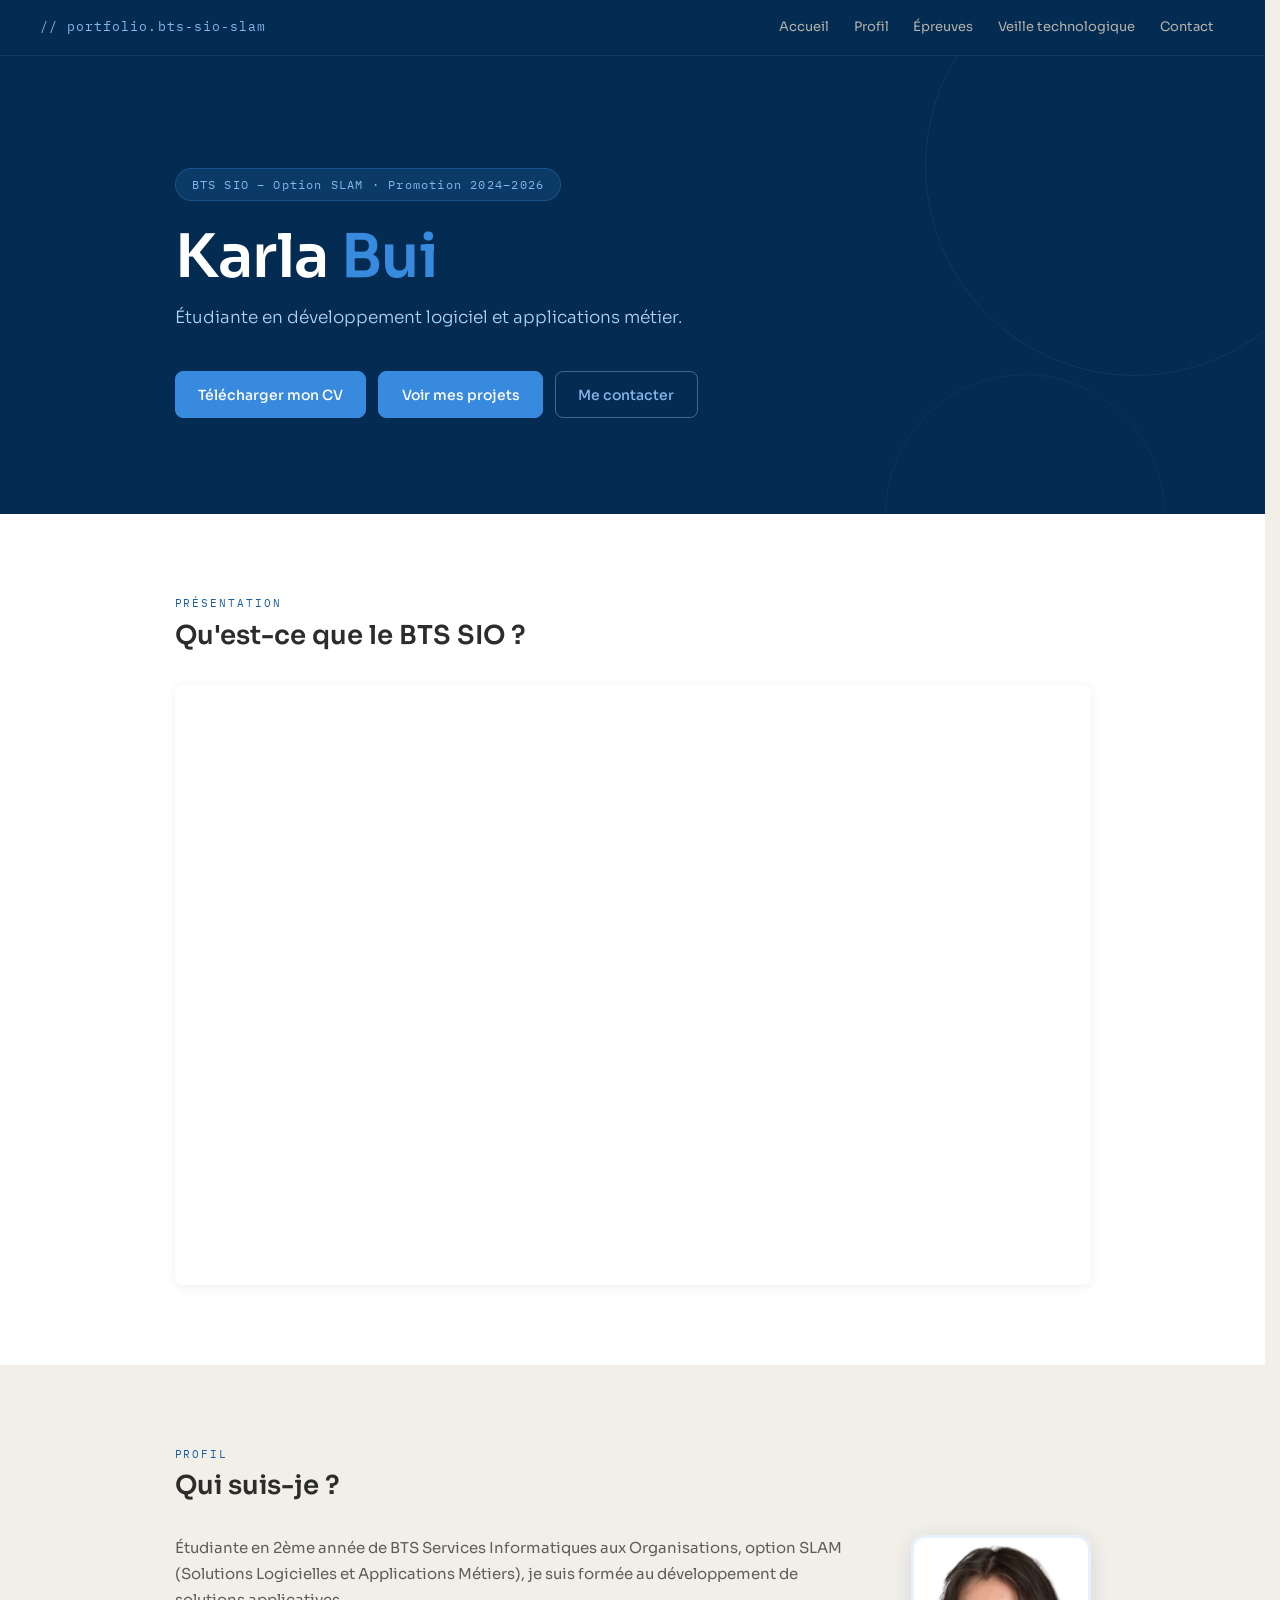
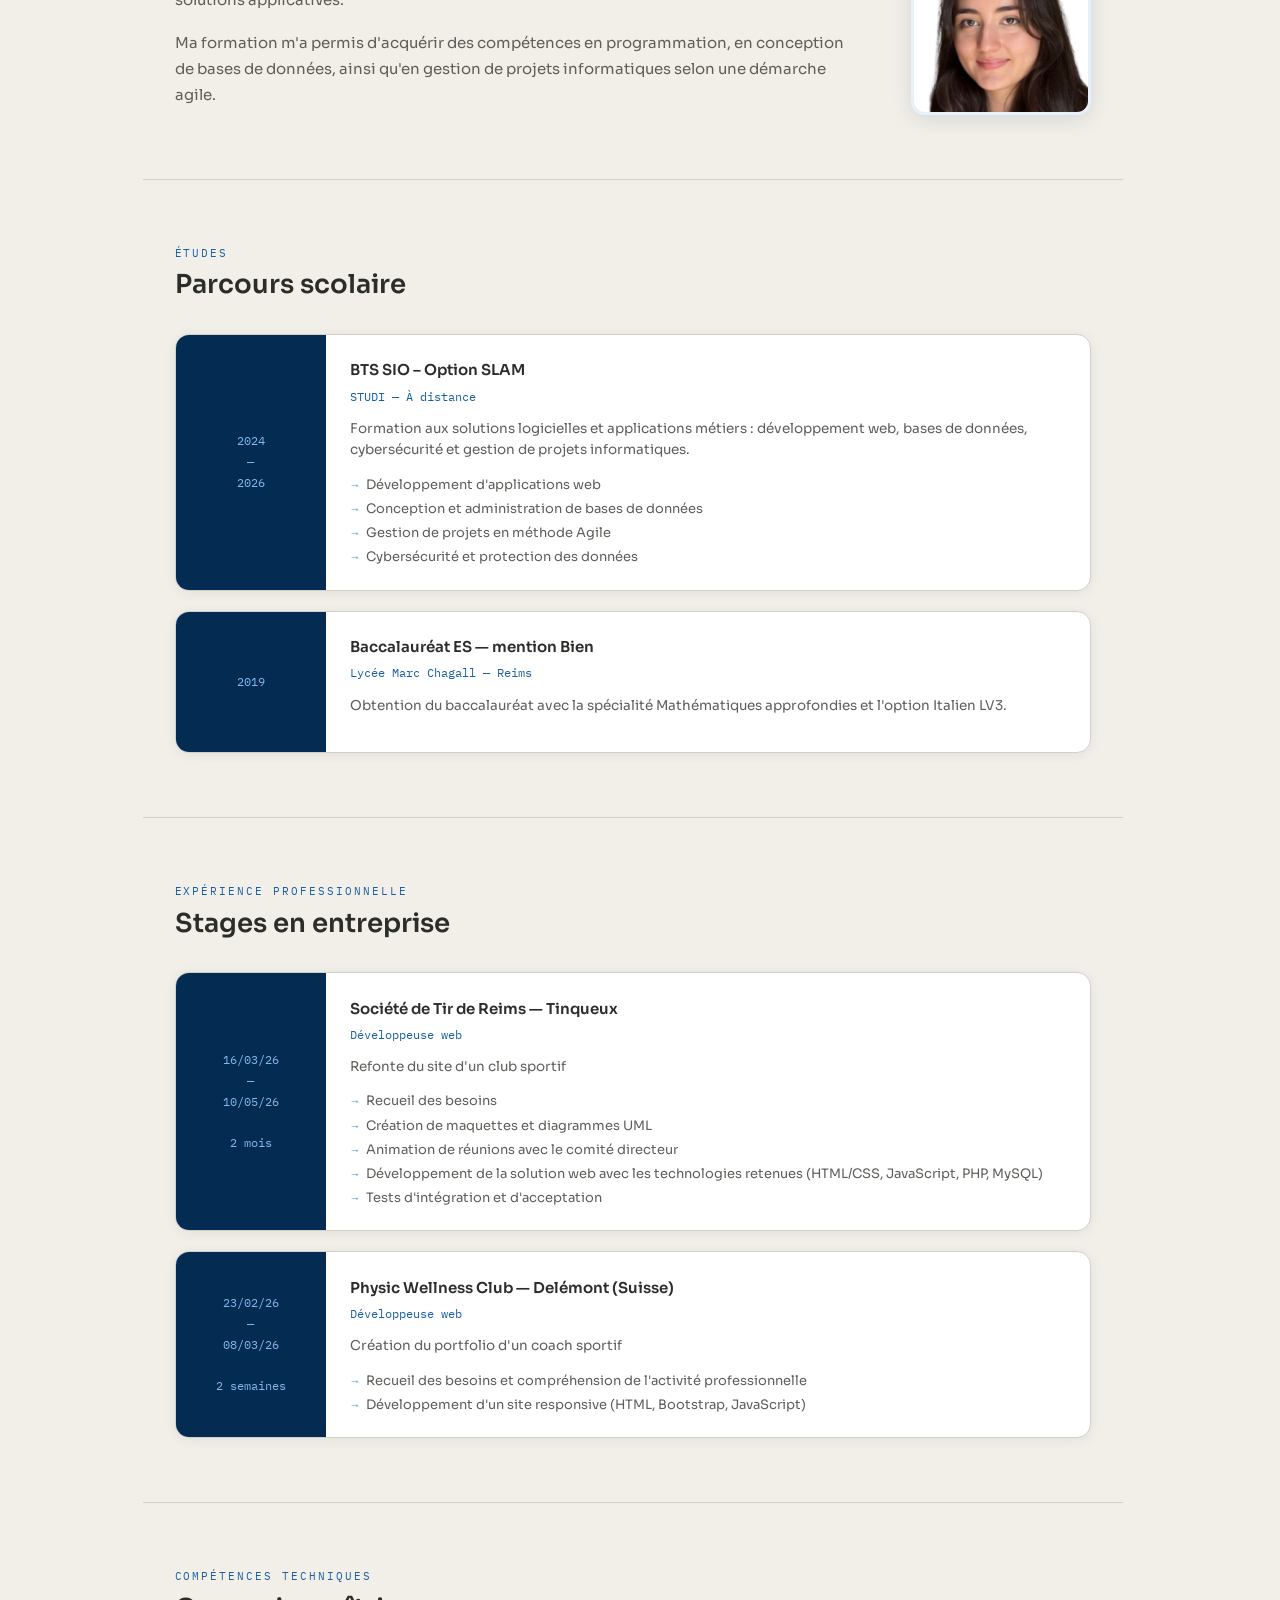
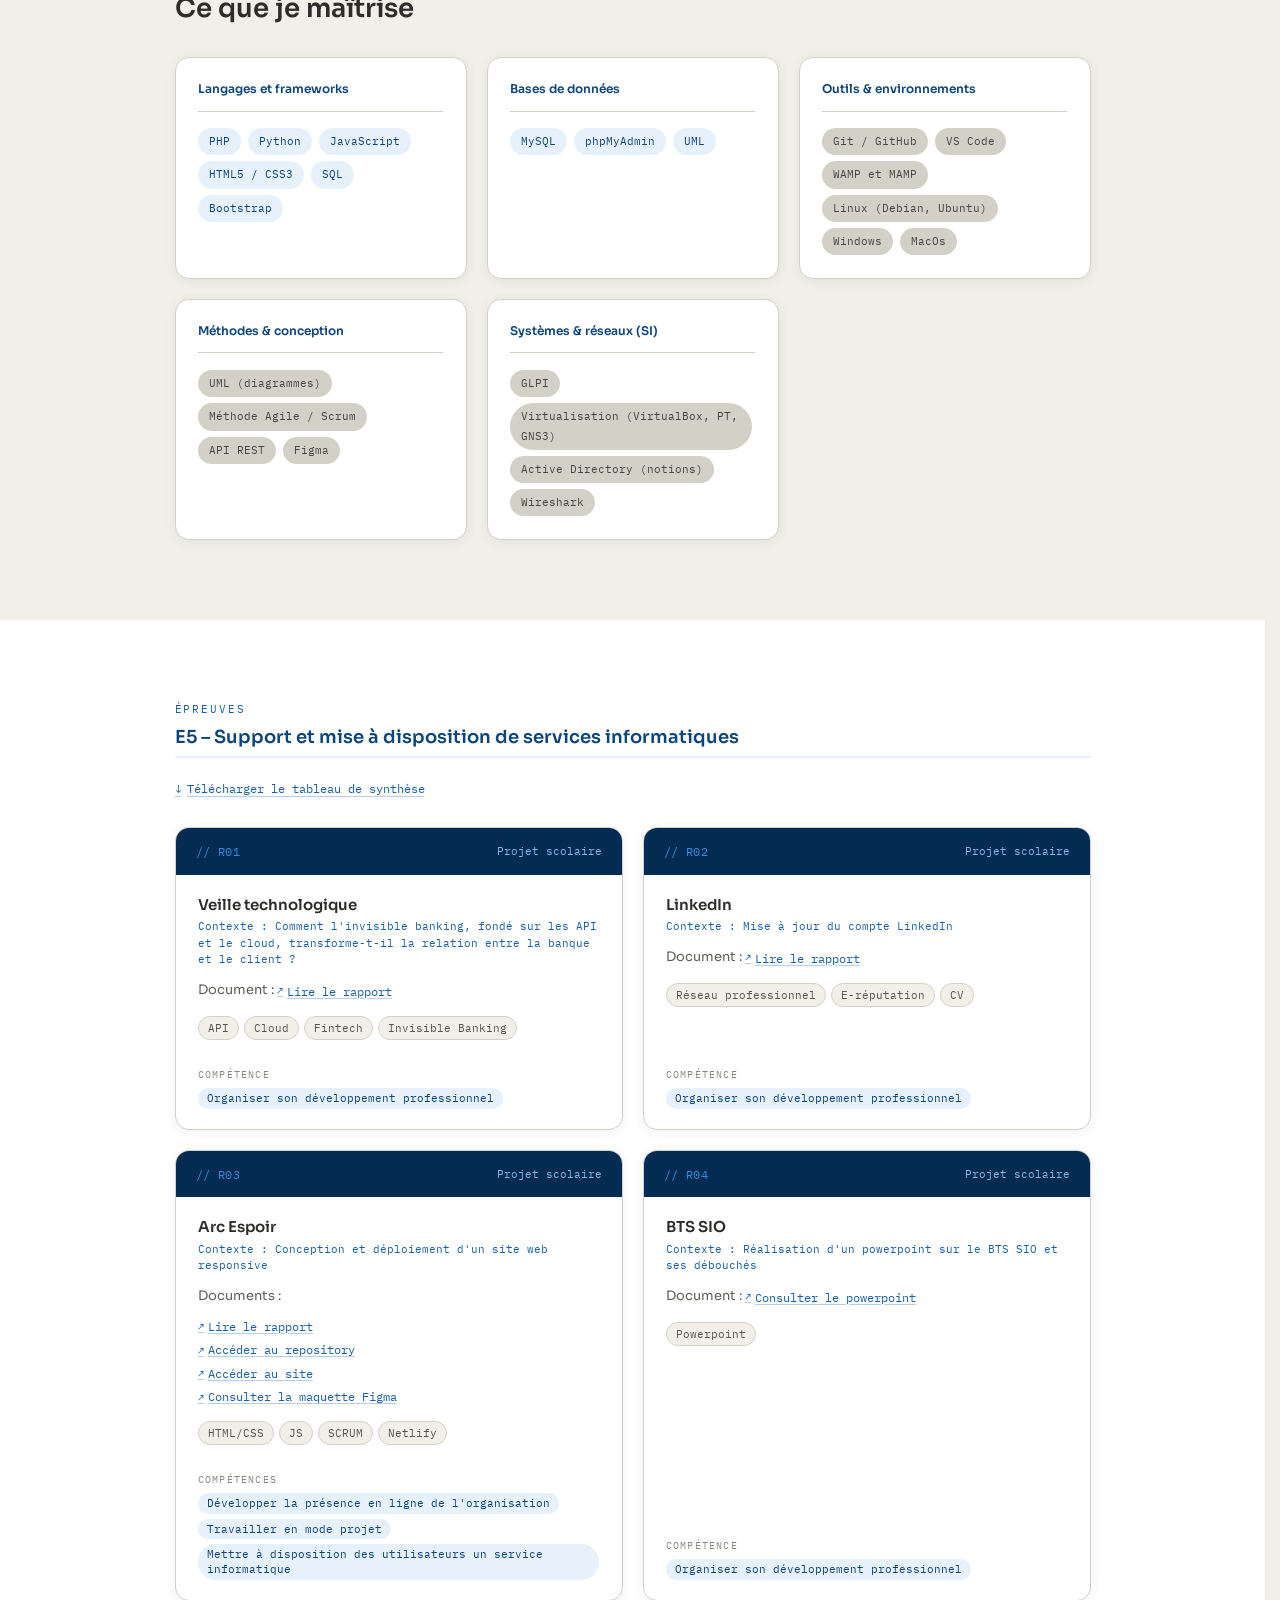
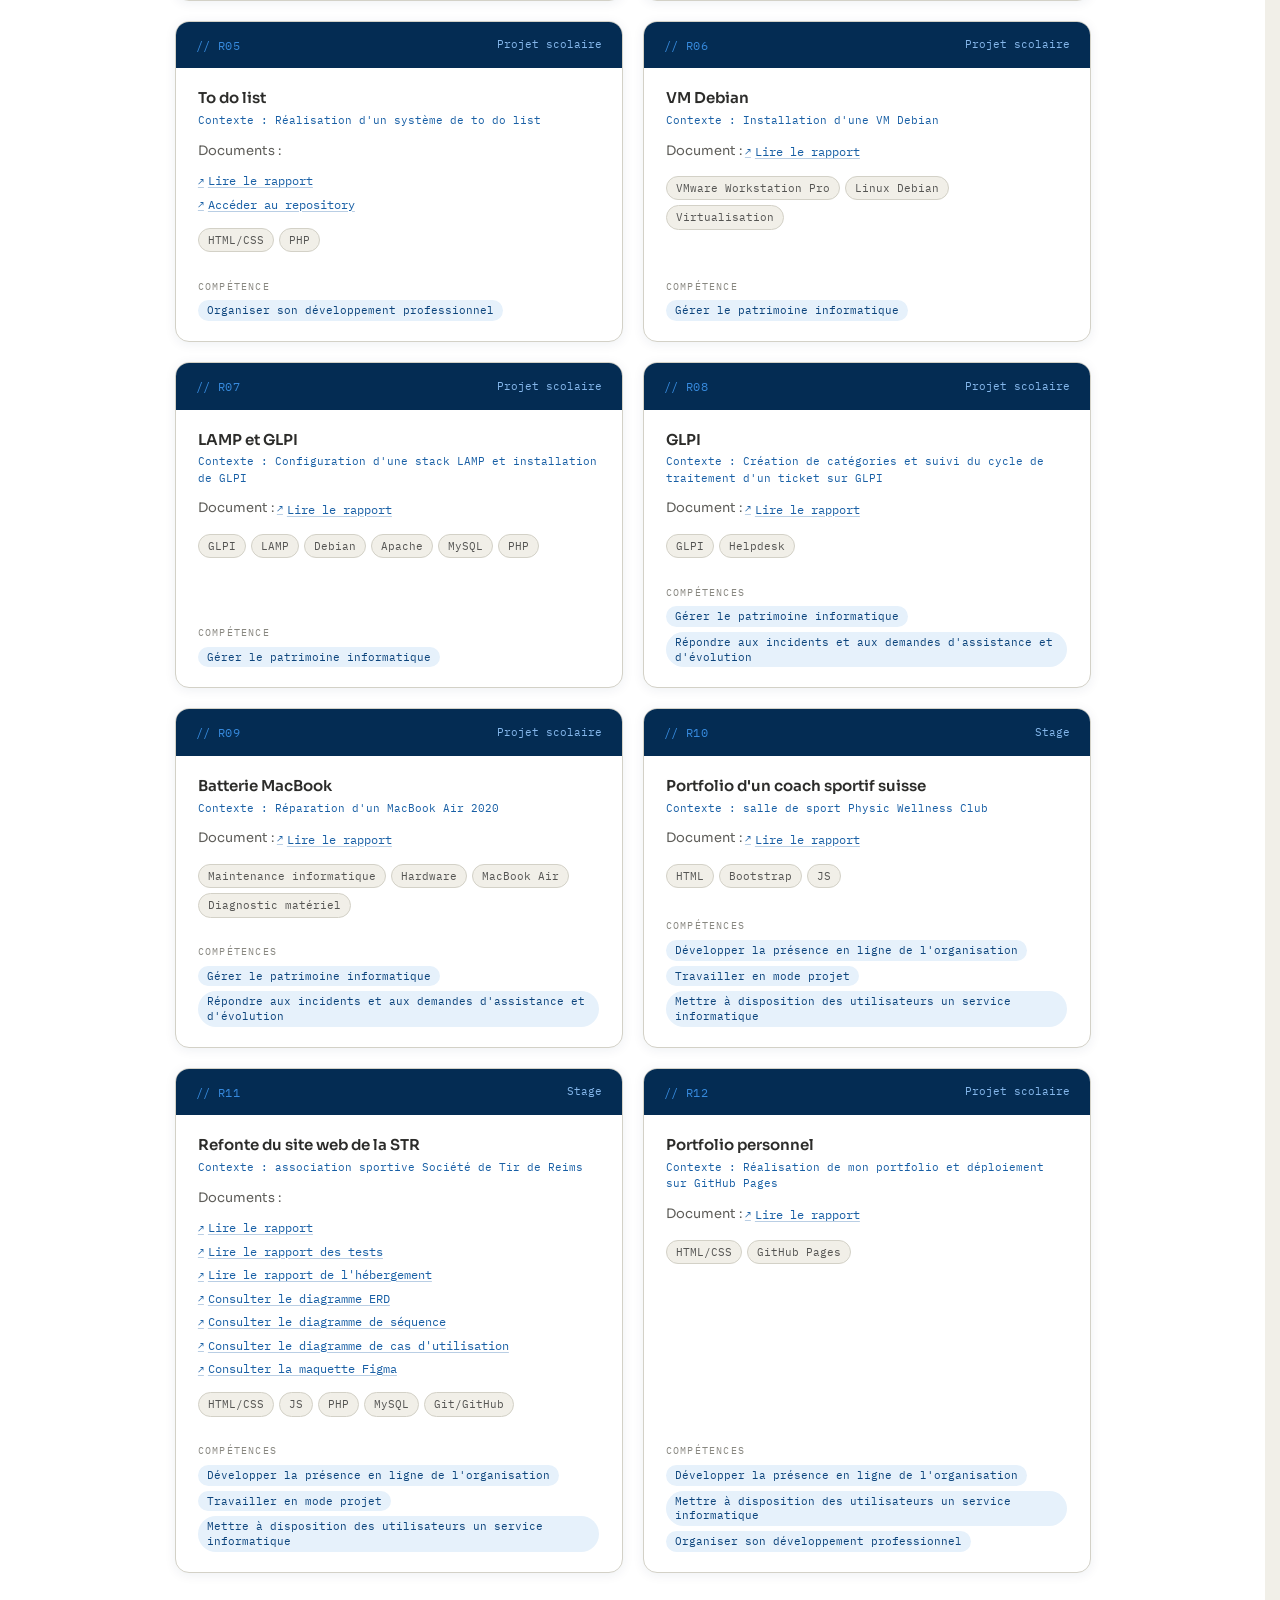
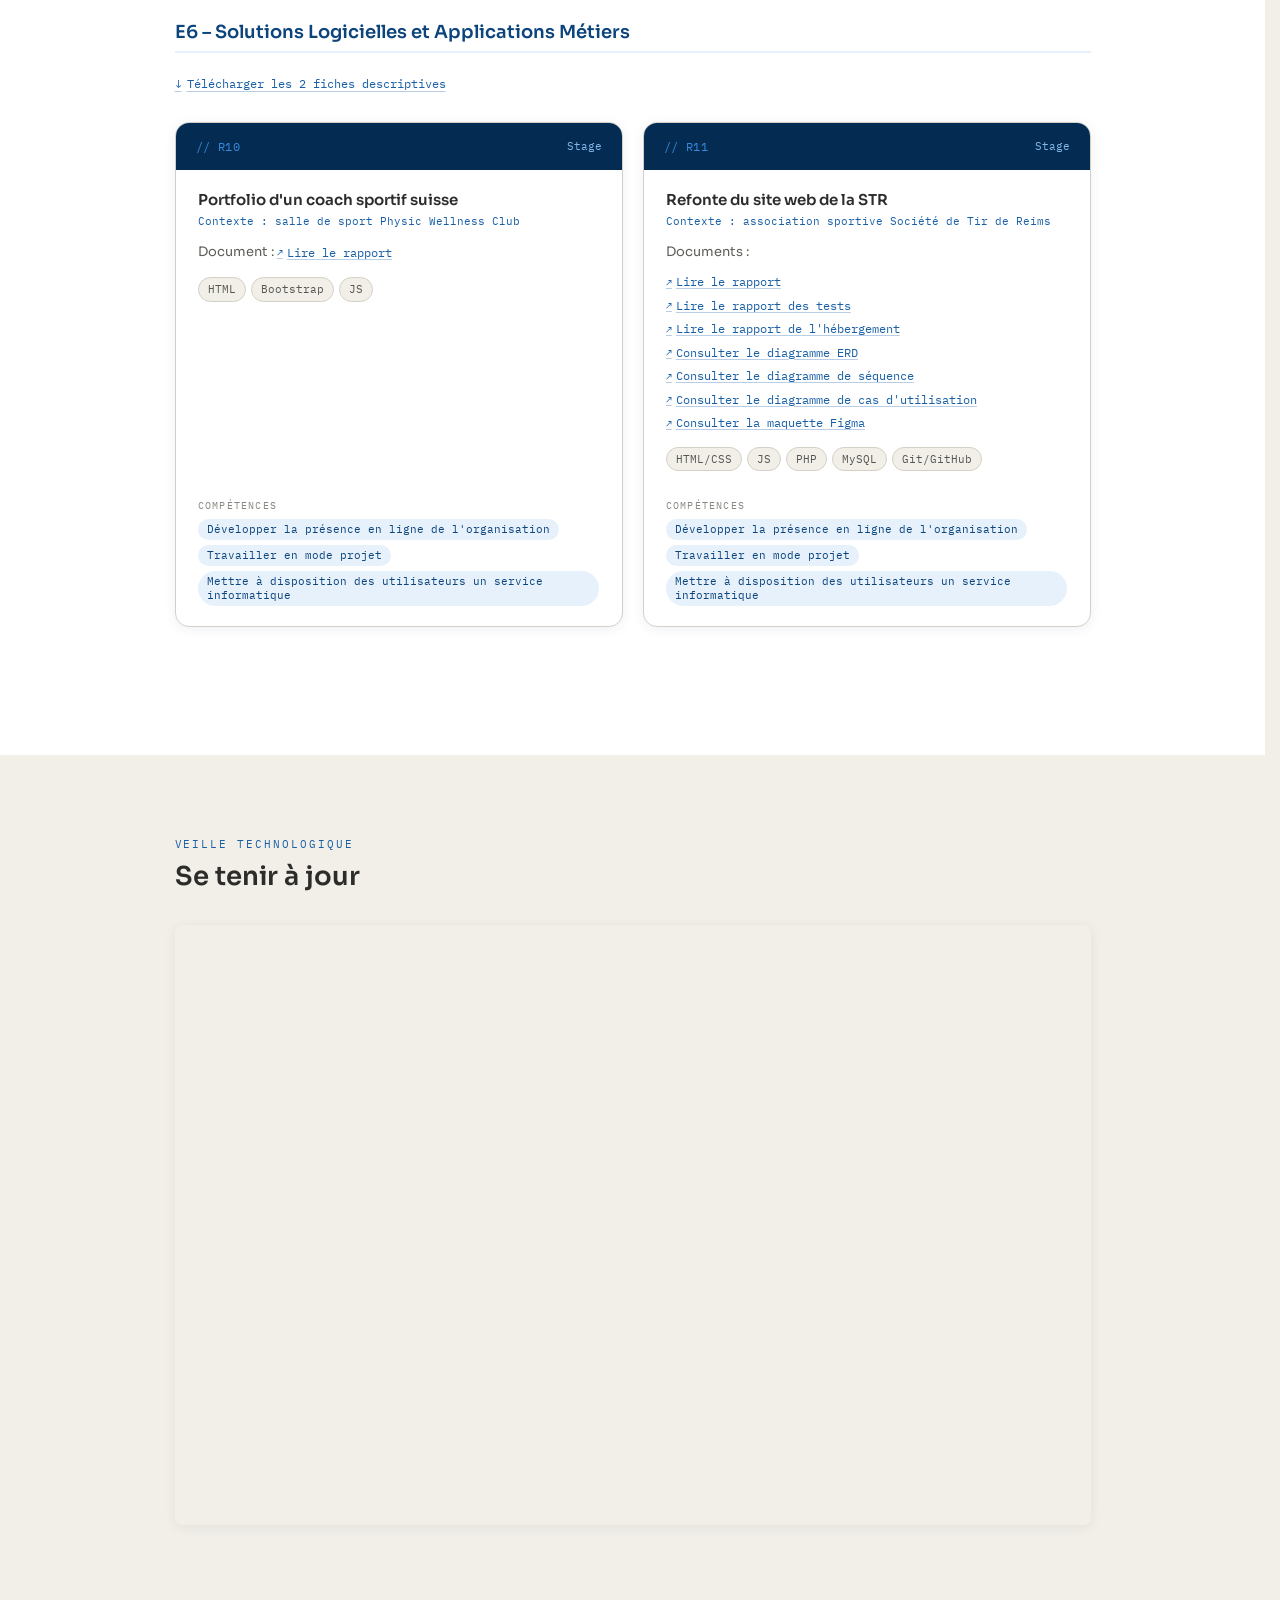
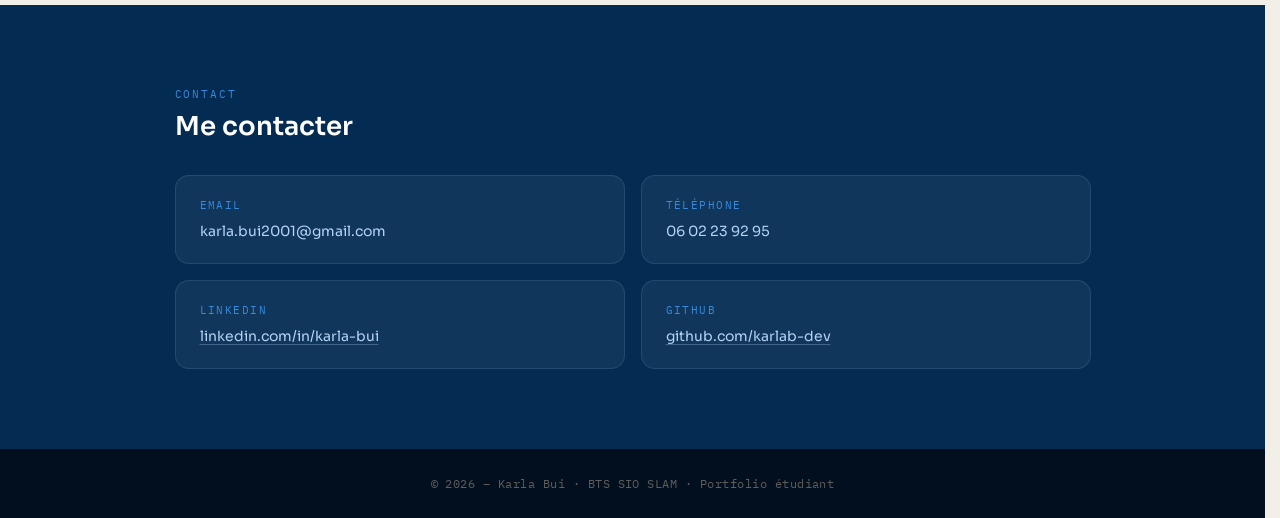
<file: index.html>
<!DOCTYPE html>
<html lang="fr">
    <head>
        <meta charset="UTF-8">
        <meta name="viewport" content="width=device-width, initial-scale=1.0">
        <title>Portfolio BTS SIO SLAM – Karla Bui</title>
        <link rel="stylesheet" href="style.css">
        <link rel="preconnect" href="https://fonts.googleapis.com">
        <link href="https://fonts.googleapis.com/css2?family=IBM+Plex+Mono:wght@400;500&family=Sora:wght@300;400;500;600&display=swap" rel="stylesheet">
    </head>
    <body>
        <!-- NAV -->
        <nav>
            <span class="nav-brand">// portfolio.bts-sio-slam</span>
            <ul class="nav-links">
                <li><a href="#accueil">Accueil</a></li>
                <li><a href="#profil">Profil</a></li>
                <li class="nav-dropdown">
                    <a href="#epreuves">Épreuves</a>
                    <ul class="nav-submenu">
                        <li><a href="#e5">E5</a></li>
                        <li><a href="#e6">E6</a></li>
                    </ul>
                </li>
                <li><a href="#veille">Veille technologique</a></li>
                <li><a href="#contact">Contact</a></li>
            </ul>
        </nav>

        <!-- HERO -->
        <section id="accueil">
            <div class="container">
                <div class="hero-tag">BTS SIO – Option SLAM · Promotion 2024–2026</div>
                <h1 class="hero-name">Karla <span>Bui</span></h1>
                <p class="hero-subtitle">Étudiante en développement logiciel et applications métier.</p>
                <div class="hero-cta">
                    <a href="cv-Bui.pdf" download class="btn-primary">Télécharger mon CV</a>
                    <a href="#epreuves" class="btn-primary">Voir mes projets</a>
                    <a href="#contact" class="btn-outline">Me contacter</a>
                </div>
            </div>
        </section>

        <!-- BTS SIO -->
        <section id="bts-sio">
            <div class="container">
                <p class="section-label">Présentation</p>
                <h2 class="section-title">Qu'est-ce que le BTS SIO ?</h2>
                <iframe src="ppt-bts.pdf" width="100%" height="600px" style="border: none; border-radius: 8px;"></iframe>
            </div>
        </section>

        <!-- PROFIL -->
        <section id="profil">
            <div class="container">
                <p class="section-label">Profil</p>
                <h2 class="section-title">Qui suis-je ?</h2>
                <div class="about-grid">
                    <div class="about-text">
                        <p>Étudiante en 2ème année de BTS Services Informatiques aux Organisations, option SLAM (Solutions Logicielles et Applications Métiers), je suis formée au développement de solutions applicatives.</p>
                        <p>Ma formation m'a permis d'acquérir des compétences en programmation, en conception de bases de données, ainsi qu'en gestion de projets informatiques selon une démarche agile.</p>
                    </div>
                    <div class="about-picture">
                        <img src="photo.jpg" alt="Photo de profil de Karla Bui" width="200" height="200">
                    </div>
                </div>
            </div>

            <div class="container">
                <p class="section-label">Études</p>
                <h2 class="section-title">Parcours scolaire</h2>
                <div class="stages-list">

                    <div class="stage-card">
                        <div class="stage-date">
                            <div class="stage-date-text">2024<br>—<br>2026</div>
                        </div>
                        <div class="stage-body">
                            <div class="stage-company">BTS SIO – Option SLAM</div>
                            <div class="stage-role">STUDI — À distance</div>
                            <p class="stage-desc">Formation aux solutions logicielles et applications métiers : développement web, bases de données, cybersécurité et gestion de projets informatiques.</p>
                            <ul class="stage-missions">
                                <li>Développement d'applications web</li>
                                <li>Conception et administration de bases de données</li>
                                <li>Gestion de projets en méthode Agile</li>
                                <li>Cybersécurité et protection des données</li>
                            </ul>
                        </div>
                    </div>

                    <div class="stage-card">
                        <div class="stage-date">
                            <div class="stage-date-text">2019</div>
                        </div>
                        <div class="stage-body">
                            <div class="stage-company">Baccalauréat ES — mention Bien</div>
                            <div class="stage-role">Lycée Marc Chagall — Reims</div>
                            <p class="stage-desc">Obtention du baccalauréat avec la spécialité Mathématiques approfondies et l'option Italien LV3.</p>
                        </div>
                    </div>

                </div>
            </div>

            <div class="container">
                <p class="section-label">Expérience professionnelle</p>
                <h2 class="section-title">Stages en entreprise</h2>
                <div class="stages-list">

                    <div class="stage-card">
                        <div class="stage-date">
                            <div class="stage-date-text">16/03/26<br>—<br>10/05/26<br><br>2 mois</div>
                        </div>
                        <div class="stage-body">
                            <div class="stage-company">Société de Tir de Reims — Tinqueux</div>
                            <div class="stage-role">Développeuse web</div>
                            <p class="stage-desc">Refonte du site d'un club sportif</p>
                            <ul class="stage-missions">
                                <li>Recueil des besoins</li>
                                <li>Création de maquettes et diagrammes UML</li>
                                <li>Animation de réunions avec le comité directeur</li>
                                <li>Développement de la solution web avec les technologies retenues (HTML/CSS, JavaScript, PHP, MySQL)</li>
                                <li>Tests d'intégration et d'acceptation</li>
                            </ul>
                        </div>
                    </div>

                    <div class="stage-card">
                        <div class="stage-date">
                            <div class="stage-date-text">23/02/26<br>—<br>08/03/26<br><br>2 semaines</div>
                        </div>
                        <div class="stage-body">
                            <div class="stage-company">Physic Wellness Club — Delémont (Suisse)</div>
                            <div class="stage-role">Développeuse web</div>
                            <p class="stage-desc">Création du portfolio d'un coach sportif</p>
                            <ul class="stage-missions">
                                <li>Recueil des besoins et compréhension de l'activité professionnelle</li>
                                <li>Développement d'un site responsive (HTML, Bootstrap, JavaScript)</li>
                            </ul>
                        </div>
                    </div>

                </div>
            </div>

            <div class="container">
                <p class="section-label">Compétences techniques</p>
                <h2 class="section-title">Ce que je maîtrise</h2>
                <div class="skills-grid">
                    <div class="skill-group">
                        <div class="skill-group-title">Langages et frameworks</div>
                        <span class="skill-tag">PHP</span>
                        <span class="skill-tag">Python</span>
                        <span class="skill-tag">JavaScript</span>
                        <span class="skill-tag">HTML5 / CSS3</span>
                        <span class="skill-tag">SQL</span>
                        <span class="skill-tag">Bootstrap</span>
                    </div>
                    <div class="skill-group">
                        <div class="skill-group-title">Bases de données</div>
                        <span class="skill-tag">MySQL</span>
                        <span class="skill-tag">phpMyAdmin</span>
                        <span class="skill-tag">UML</span>
                    </div>
                    <div class="skill-group">
                        <div class="skill-group-title">Outils & environnements</div>
                        <span class="skill-tag gray">Git / GitHub</span>
                        <span class="skill-tag gray">VS Code</span>
                        <span class="skill-tag gray">WAMP et MAMP</span>
                        <span class="skill-tag gray">Linux (Debian, Ubuntu)</span>
                        <span class="skill-tag gray">Windows</span>
                        <span class="skill-tag gray">MacOs</span>
                    </div>
                    <div class="skill-group">
                        <div class="skill-group-title">Méthodes & conception</div>
                        <span class="skill-tag gray">UML (diagrammes)</span>
                        <span class="skill-tag gray">Méthode Agile / Scrum</span>
                        <span class="skill-tag gray">API REST</span>
                        <span class="skill-tag gray">Figma</span>
                    </div>
                    <div class="skill-group">
                        <div class="skill-group-title">Systèmes & réseaux (SI)</div>
                        <span class="skill-tag gray">GLPI</span>
                        <span class="skill-tag gray">Virtualisation (VirtualBox, PT, GNS3)</span>
                        <span class="skill-tag gray">Active Directory (notions)</span>
                        <span class="skill-tag gray">Wireshark</span>
                    </div>
                </div>
            </div>
        </section>

        <!-- ÉPREUVES -->
        <section id="epreuves">
            <div class="container">
                <p class="section-label">Épreuves</p>

                <h3 class="section-title" id="e5">E5 – Support et mise à disposition de services informatiques</h3>
                <a href="annexe-E5.pdf">Télécharger le tableau de synthèse</a>
                <div class="projects-grid">

                    <div class="project-card">
                        <div class="project-card-header">
                            <span class="project-number">// R01</span>
                            <span class="project-type-label">Projet scolaire</span>
                        </div>
                        <div class="project-card-body">
                            <h4 class="project-title">Veille technologique</h4>
                            <p class="project-context">Contexte : Comment l'invisible banking, fondé sur les API et le cloud, transforme-t-il la relation entre la banque et le client ?</p>
                            <p class="project-desc">Document : <a href="veille-techno-BUI.pdf">Lire le rapport</a></p>
                            <div class="project-tags">
                                <span class="project-tag">API</span>
                                <span class="project-tag">Cloud</span>
                                <span class="project-tag">Fintech</span>
                                <span class="project-tag">Invisible Banking</span>
                            </div>
                            <p class="project-competences-title">Compétence</p>
                            <div class="project-comps">
                                <span class="project-comp">Organiser son développement professionnel</span>
                            </div>
                        </div>
                    </div>

                    <div class="project-card">
                        <div class="project-card-header">
                            <span class="project-number">// R02</span>
                            <span class="project-type-label">Projet scolaire</span>
                        </div>
                        <div class="project-card-body">
                            <h4 class="project-title">LinkedIn</h4>
                            <p class="project-context">Contexte : Mise à jour du compte LinkedIn</p>
                            <p class="project-desc">Document : <a href="LinkedIn.pdf">Lire le rapport</a></p>
                            <div class="project-tags">
                                <span class="project-tag">Réseau professionnel</span>
                                <span class="project-tag">E-réputation</span>
                                <span class="project-tag">CV</span>
                            </div>
                            <p class="project-competences-title">Compétence</p>
                            <div class="project-comps">
                                <span class="project-comp">Organiser son développement professionnel</span>
                            </div>
                        </div>
                    </div>

                    <div class="project-card">
                        <div class="project-card-header">
                            <span class="project-number">// R03</span>
                            <span class="project-type-label">Projet scolaire</span>
                        </div>
                        <div class="project-card-body">
                            <h4 class="project-title">Arc Espoir</h4>
                            <p class="project-context">Contexte : Conception et déploiement d'un site web responsive</p>
                            <div class="project-desc">Documents :</div>
                            <ul>
                                <li><a href="arc-espoir.pdf">Lire le rapport</a></li>
                                <li><a href="https://github.com/karlab-dev/arc-espoir">Accéder au repository</a></li>
                                <li><a href="https://arc-espoir.netlify.app/">Accéder au site</a></li>
                                <li><a href="https://www.figma.com/design/NXUGenoFlSUfImg4TnnBAE/Arc-Espoir?t=yLqxmmkLsaF4a96E-1">Consulter la maquette Figma</a></li>
                            </ul>
                            <div class="project-tags">
                                <span class="project-tag">HTML/CSS</span>
                                <span class="project-tag">JS</span>
                                <span class="project-tag">SCRUM</span>
                                <span class="project-tag">Netlify</span>
                            </div>
                            <p class="project-competences-title">Compétences</p>
                            <div class="project-comps">
                                <span class="project-comp">Développer la présence en ligne de l'organisation</span>
                                <span class="project-comp">Travailler en mode projet</span>
                                <span class="project-comp">Mettre à disposition des utilisateurs un service informatique</span>
                            </div>
                        </div>
                    </div>

                    <div class="project-card">
                        <div class="project-card-header">
                            <span class="project-number">// R04</span>
                            <span class="project-type-label">Projet scolaire</span>
                        </div>
                        <div class="project-card-body">
                            <h4 class="project-title">BTS SIO</h4>
                            <p class="project-context">Contexte : Réalisation d'un powerpoint sur le BTS SIO et ses débouchés</p>
                            <p class="project-desc">Document : <a href="ppt-bts.pdf">Consulter le powerpoint</a></p>
                            <div class="project-tags">
                                <span class="project-tag">Powerpoint</span>
                            </div>
                            <p class="project-competences-title">Compétence</p>
                            <div class="project-comps">
                                <span class="project-comp">Organiser son développement professionnel</span>
                            </div>
                        </div>
                    </div>

                    <div class="project-card">
                        <div class="project-card-header">
                            <span class="project-number">// R05</span>
                            <span class="project-type-label">Projet scolaire</span>
                        </div>
                        <div class="project-card-body">
                            <h4 class="project-title">To do list</h4>
                            <p class="project-context">Contexte : Réalisation d'un système de to do list</p>
                            <div class="project-desc">Documents :</div>
                            <ul>
                                <li><a href="todolist.pdf">Lire le rapport</a></li>
                                <li><a href="https://github.com/karlab-dev/todolist-php">Accéder au repository</a></li>
                            </ul>
                            <div class="project-tags">
                                <span class="project-tag">HTML/CSS</span>
                                <span class="project-tag">PHP</span>
                            </div>
                            <p class="project-competences-title">Compétence</p>
                            <div class="project-comps">
                                <span class="project-comp">Organiser son développement professionnel</span>
                            </div>
                        </div>
                    </div>

                    <div class="project-card">
                        <div class="project-card-header">
                            <span class="project-number">// R06</span>
                            <span class="project-type-label">Projet scolaire</span>
                        </div>
                        <div class="project-card-body">
                            <h4 class="project-title">VM Debian</h4>
                            <p class="project-context">Contexte : Installation d'une VM Debian</p>
                            <p class="project-desc">Document : <a href="VMDebian.pdf">Lire le rapport</a></p>
                            <div class="project-tags">
                                <span class="project-tag">VMware Workstation Pro</span>
                                <span class="project-tag">Linux Debian</span>
                                <span class="project-tag">Virtualisation</span>
                            </div>
                            <p class="project-competences-title">Compétence</p>
                            <div class="project-comps">
                                <span class="project-comp">Gérer le patrimoine informatique</span>
                            </div>
                        </div>
                    </div>

                    <div class="project-card">
                        <div class="project-card-header">
                            <span class="project-number">// R07</span>
                            <span class="project-type-label">Projet scolaire</span>
                        </div>
                        <div class="project-card-body">
                            <h4 class="project-title">LAMP et GLPI</h4>
                            <p class="project-context">Contexte : Configuration d'une stack LAMP et installation de GLPI</p>
                            <p class="project-desc">Document : <a href="lamp-glpi.pdf">Lire le rapport</a></p>
                            <div class="project-tags">
                                <span class="project-tag">GLPI</span>
                                <span class="project-tag">LAMP</span>
                                <span class="project-tag">Debian</span>
                                <span class="project-tag">Apache</span>
                                <span class="project-tag">MySQL</span>
                                <span class="project-tag">PHP</span>
                            </div>
                            <p class="project-competences-title">Compétence</p>
                            <div class="project-comps">
                                <span class="project-comp">Gérer le patrimoine informatique</span>
                            </div>
                        </div>
                    </div>

                    <div class="project-card">
                        <div class="project-card-header">
                            <span class="project-number">// R08</span>
                            <span class="project-type-label">Projet scolaire</span>
                        </div>
                        <div class="project-card-body">
                            <h4 class="project-title">GLPI</h4>
                            <p class="project-context">Contexte : Création de catégories et suivi du cycle de traitement d'un ticket sur GLPI</p>
                            <p class="project-desc">Document : <a href="ticketglpi.pdf">Lire le rapport</a></p>
                            <div class="project-tags">
                                <span class="project-tag">GLPI</span>
                                <span class="project-tag">Helpdesk</span>
                            </div>
                            <p class="project-competences-title">Compétences</p>
                            <div class="project-comps">
                                <span class="project-comp">Gérer le patrimoine informatique</span>
                                <span class="project-comp">Répondre aux incidents et aux demandes d'assistance et d'évolution</span>
                            </div>
                        </div>
                    </div>

                    <div class="project-card">
                        <div class="project-card-header">
                            <span class="project-number">// R09</span>
                            <span class="project-type-label">Projet scolaire</span>
                        </div>
                        <div class="project-card-body">
                            <h4 class="project-title">Batterie MacBook</h4>
                            <p class="project-context">Contexte : Réparation d'un MacBook Air 2020</p>
                            <p class="project-desc">Document : <a href="batterie.pdf">Lire le rapport</a></p>
                            <div class="project-tags">
                                <span class="project-tag">Maintenance informatique</span>
                                <span class="project-tag">Hardware</span>
                                <span class="project-tag">MacBook Air</span>
                                <span class="project-tag">Diagnostic matériel</span>
                            </div>
                            <p class="project-competences-title">Compétences</p>
                            <div class="project-comps">
                                <span class="project-comp">Gérer le patrimoine informatique</span>
                                <span class="project-comp">Répondre aux incidents et aux demandes d'assistance et d'évolution</span>
                            </div>
                        </div>
                    </div>

                    <div class="project-card">
                        <div class="project-card-header">
                            <span class="project-number">// R10</span>
                            <span class="project-type-label">Stage</span>
                        </div>
                        <div class="project-card-body">
                            <h4 class="project-title">Portfolio d'un coach sportif suisse</h4>
                            <p class="project-context">Contexte : salle de sport Physic Wellness Club</p>
                            <p class="project-desc">Document : <a href="portfolio-Julien.pdf">Lire le rapport</a></p>
                            <div class="project-tags">
                                <span class="project-tag">HTML</span>
                                <span class="project-tag">Bootstrap</span>
                                <span class="project-tag">JS</span>
                            </div>
                            <p class="project-competences-title">Compétences</p>
                            <div class="project-comps">
                                <span class="project-comp">Développer la présence en ligne de l'organisation</span>
                                <span class="project-comp">Travailler en mode projet</span>
                                <span class="project-comp">Mettre à disposition des utilisateurs un service informatique</span>
                            </div>
                        </div>
                    </div>

                    <div class="project-card">
                        <div class="project-card-header">
                            <span class="project-number">// R11</span>
                            <span class="project-type-label">Stage</span>
                        </div>
                        <div class="project-card-body">
                            <h4 class="project-title">Refonte du site web de la STR</h4>
                            <p class="project-context">Contexte : association sportive Société de Tir de Reims</p>
                            <div class="project-desc">Documents :</div>
                            <ul>
                                <li><a href="rapport-str.pdf">Lire le rapport</a></li>
                                <li><a href="tests-str.pdf">Lire le rapport des tests</a></li>
                                <li><a href="hébergement-str.pdf">Lire le rapport de l'hébergement</a></li>
                                <li><a href="bdd.png">Consulter le diagramme ERD</a></li>
                                <li><a href="séquence.png">Consulter le diagramme de séquence</a></li>
                                <li><a href="utilisation.png">Consulter le diagramme de cas d'utilisation</a></li>
                                <li><a href="https://www.figma.com/design/5O20fMTkY3FfOABl2DncFs/STR?node-id=35-1072&t=00a6FlFHLgsmfMSk-1">Consulter la maquette Figma</a></li>
                            </ul>
                            <div class="project-tags">
                                <span class="project-tag">HTML/CSS</span>
                                <span class="project-tag">JS</span>
                                <span class="project-tag">PHP</span>
                                <span class="project-tag">MySQL</span>
                                <span class="project-tag">Git/GitHub</span>
                            </div>
                            <p class="project-competences-title">Compétences</p>
                            <div class="project-comps">
                                <span class="project-comp">Développer la présence en ligne de l'organisation</span>
                                <span class="project-comp">Travailler en mode projet</span>
                                <span class="project-comp">Mettre à disposition des utilisateurs un service informatique</span>
                            </div>
                        </div>
                    </div>

                    <div class="project-card">
                        <div class="project-card-header">
                            <span class="project-number">// R12</span>
                            <span class="project-type-label">Projet scolaire</span>
                        </div>
                        <div class="project-card-body">
                            <h4 class="project-title">Portfolio personnel</h4>
                            <p class="project-context">Contexte : Réalisation de mon portfolio et déploiement sur GitHub Pages</p>
                            <p class="project-desc">Document : <a href="Portfolio-GitHubPage.pdf">Lire le rapport</a></p>
                            <div class="project-tags">
                                <span class="project-tag">HTML/CSS</span>
                                <span class="project-tag">GitHub Pages</span>
                            </div>
                            <p class="project-competences-title">Compétences</p>
                            <div class="project-comps">
                                <span class="project-comp">Développer la présence en ligne de l'organisation</span>
                                <span class="project-comp">Mettre à disposition des utilisateurs un service informatique</span>
                                <span class="project-comp">Organiser son développement professionnel</span>
                            </div>
                        </div>
                    </div>

                </div>

                <h3 class="section-title" id="e6" style="margin-top: 3rem;">E6 – Solutions Logicielles et Applications Métiers</h3>
                <a href="annexe-E6.pdf">Télécharger les 2 fiches descriptives</a>
                <div class="projects-grid">

                    <div class="project-card">
                        <div class="project-card-header">
                            <span class="project-number">// R10</span>
                            <span class="project-type-label">Stage</span>
                        </div>
                        <div class="project-card-body">
                            <h4 class="project-title">Portfolio d'un coach sportif suisse</h4>
                            <p class="project-context">Contexte : salle de sport Physic Wellness Club</p>
                            <p class="project-desc">Document : <a href="portfolio-Julien.pdf">Lire le rapport</a></p>
                            <div class="project-tags">
                                <span class="project-tag">HTML</span>
                                <span class="project-tag">Bootstrap</span>
                                <span class="project-tag">JS</span>
                            </div>
                            <p class="project-competences-title">Compétences</p>
                            <div class="project-comps">
                                <span class="project-comp">Développer la présence en ligne de l'organisation</span>
                                <span class="project-comp">Travailler en mode projet</span>
                                <span class="project-comp">Mettre à disposition des utilisateurs un service informatique</span>
                            </div>
                        </div>
                    </div>

                    <div class="project-card">
                        <div class="project-card-header">
                            <span class="project-number">// R11</span>
                            <span class="project-type-label">Stage</span>
                        </div>
                        <div class="project-card-body">
                            <h4 class="project-title">Refonte du site web de la STR</h4>
                            <p class="project-context">Contexte : association sportive Société de Tir de Reims</p>
                            <div class="project-desc">Documents :</div>
                            <ul>
                                <li><a href="rapport-str.pdf">Lire le rapport</a></li>
                                <li><a href="tests-str.pdf">Lire le rapport des tests</a></li>
                                <li><a href="hébergement-str.pdf">Lire le rapport de l'hébergement</a></li>
                                <li><a href="bdd.png">Consulter le diagramme ERD</a></li>
                                <li><a href="séquence.png">Consulter le diagramme de séquence</a></li>
                                <li><a href="utilisation.png">Consulter le diagramme de cas d'utilisation</a></li>
                                <li><a href="https://www.figma.com/design/5O20fMTkY3FfOABl2DncFs/STR?node-id=35-1072&t=00a6FlFHLgsmfMSk-1">Consulter la maquette Figma</a></li>
                            </ul>
                            <div class="project-tags">
                                <span class="project-tag">HTML/CSS</span>
                                <span class="project-tag">JS</span>
                                <span class="project-tag">PHP</span>
                                <span class="project-tag">MySQL</span>
                                <span class="project-tag">Git/GitHub</span>
                            </div>
                            <p class="project-competences-title">Compétences</p>
                            <div class="project-comps">
                                <span class="project-comp">Développer la présence en ligne de l'organisation</span>
                                <span class="project-comp">Travailler en mode projet</span>
                                <span class="project-comp">Mettre à disposition des utilisateurs un service informatique</span>
                            </div>
                        </div>
                    </div>

                </div>
            </div>
        </section>

        <!-- VEILLE -->
        <section id="veille">
            <div class="container">
                <p class="section-label">Veille technologique</p>
                <h2 class="section-title">Se tenir à jour</h2>
                <div class="veille-grid">
                    <iframe src="veille-techno-BUI.pdf" width="100%" height="600px" style="border: none; border-radius: 8px;"></iframe>
                </div>
            </div>
        </section>

        <!-- CONTACT -->
        <section id="contact">
            <div class="container">
                <p class="section-label">Contact</p>
                <h2 class="section-title">Me contacter</h2>
                <div class="contact-grid">
                    <div class="contact-card">
                        <div>
                            <div class="contact-card-label">Email</div>
                            <div class="contact-card-value" id="contact-email"></div>
                        </div>
                    </div>
                    <div class="contact-card">
                        <div>
                            <div class="contact-card-label">Téléphone</div>
                            <div class="contact-card-value" id="contact-tel"></div>
                        </div>
                    </div>
                    <div class="contact-card">
                        <div>
                            <div class="contact-card-label">LinkedIn</div>
                            <div class="contact-card-value">
                                <a href="https://www.linkedin.com/in/karla-bui" target="_blank" rel="noopener noreferrer">linkedin.com/in/karla-bui</a>
                            </div>
                        </div>
                    </div>
                    <div class="contact-card">
                        <div>
                            <div class="contact-card-label">GitHub</div>
                            <div class="contact-card-value">
                                <a href="https://github.com/karlab-dev" target="_blank" rel="noopener noreferrer">github.com/karlab-dev</a>
                            </div>
                        </div>
                    </div>
                </div>
            </div>
        </section>

        <footer>
            © 2026 – Karla Bui · BTS SIO SLAM · Portfolio étudiant
        </footer>

        <script>
            document.getElementById('contact-email').textContent = 'karla.bui2001' + '@' + 'gmail.com';
            document.getElementById('contact-tel').textContent   = '06 02 23' + ' 92 95';
        </script>
    </body>
</html>
</file>
<file: style.css>
/* ============================================================
   PORTFOLIO – KARLA BUI · BTS SIO SLAM
   style.css — version production v5
   Polices : IBM Plex Mono (monospace) + Sora (sans-serif)
   ============================================================ */


/* ============================================================
   1. RESET & BASE
   ============================================================ */

*, *::before, *::after {
  margin: 0;
  padding: 0;
  box-sizing: border-box;
}

html {
  scroll-behavior: smooth;
  font-size: 16px;
  scrollbar-gutter: stable;
}

body {
  font-family: 'Sora', sans-serif;
  font-weight: 400;
  line-height: 1.75;
  color: #2C2C2A;
  background-color: #F1EFE8;
  -webkit-font-smoothing: antialiased;
  -moz-osx-font-smoothing: grayscale;
}

img { display: block; max-width: 100%; height: auto; }
ul  { list-style: none; }
a   { color: inherit; text-decoration: none; }


/* ============================================================
   2. DESIGN TOKENS
   ============================================================ */

:root {
  --blue-900: #042C53;
  --blue-800: #0C447C;
  --blue-600: #185FA5;
  --blue-400: #378ADD;
  --blue-200: #85B7EB;
  --blue-100: #B5D4F4;
  --blue-50:  #E6F1FB;

  --gray-900: #2C2C2A;
  --gray-800: #444441;
  --gray-700: #555553;
  --gray-600: #5F5E5A;
  --gray-400: #888780;
  --gray-200: #B4B2A9;
  --gray-100: #D3D1C7;
  --gray-50:  #F1EFE8;

  --white: #ffffff;

  --font-sans: 'Sora', sans-serif;
  --font-mono: 'IBM Plex Mono', monospace;

  --section-padding: 5rem 0;
  --container-width: 980px;
  --container-px: 2rem;

  --radius-sm:   6px;
  --radius-md:   8px;
  --radius-lg:  14px;
  --radius-pill: 100px;

  --transition-fast: 150ms ease;
  --transition-base: 220ms ease;

  --shadow-card:  0 2px 12px rgba(4, 44, 83, 0.07);
  --shadow-hover: 0 6px 24px rgba(24, 95, 165, 0.12);
}


/* ============================================================
   3. UTILITAIRES
   ============================================================ */

.container {
  max-width: var(--container-width);
  margin-inline: auto;
  padding-inline: var(--container-px);
}

.container + .container {
  margin-top: 4rem;
  padding-top: 4rem;
  border-top: 1px solid var(--gray-100);
}

.section-label {
  font-family: var(--font-mono);
  font-size: 11px;
  letter-spacing: 0.18em;
  text-transform: uppercase;
  color: var(--blue-600);
  margin-bottom: 0.4rem;
}

.section-title {
  font-size: clamp(20px, 3vw, 26px);
  font-weight: 600;
  color: var(--gray-900);
  line-height: 1.25;
  margin-bottom: 2rem;
}


/* ============================================================
   4. NAVIGATION
   ============================================================ */

nav {
  position: sticky;
  top: 0;
  z-index: 200;
  background-color: var(--blue-900);
  display: flex;
  align-items: center;
  justify-content: space-between;
  padding-inline: 2.5rem;
  height: 56px;
  border-bottom: 1px solid rgba(180, 210, 244, 0.08);
  gap: 1rem;
}

.nav-brand {
  font-family: var(--font-mono);
  font-size: 13px;
  color: var(--blue-200);
  letter-spacing: 0.08em;
  white-space: nowrap;
  flex-shrink: 0;
}

.nav-links {
  display: flex;
  align-items: center;
  gap: 0.15rem;
}

.nav-links > li { position: relative; }

.nav-links > li > a {
  display: block;
  padding: 0.4rem 0.7rem;
  font-size: 13px;
  color: var(--gray-200);
  border-radius: var(--radius-md);
  white-space: nowrap;
  transition: color var(--transition-fast), background-color var(--transition-fast);
}
.nav-links > li > a:hover,
.nav-links > li > a:focus-visible {
  color: var(--white);
  background-color: rgba(255, 255, 255, 0.08);
  outline: none;
}

/* Dropdown */
.nav-dropdown .nav-submenu {
  display: none;
  position: absolute;
  top: 100%;
  left: 0;
  min-width: 160px;
  background-color: var(--blue-800);
  border: 1px solid rgba(180, 210, 244, 0.15);
  border-radius: var(--radius-md);
  padding: 0.4rem;
  padding-top: 0.6rem;
  box-shadow: 0 8px 24px rgba(4, 44, 83, 0.4);
}

.nav-dropdown:hover .nav-submenu,
.nav-dropdown:focus-within .nav-submenu { display: block; }

.nav-submenu li a {
  display: block;
  padding: 0.45rem 0.75rem;
  font-size: 13px;
  color: var(--blue-100);
  border-radius: var(--radius-sm);
  transition: background-color var(--transition-fast), color var(--transition-fast);
}
.nav-submenu li a:hover {
  background-color: rgba(255, 255, 255, 0.1);
  color: var(--white);
}


/* ============================================================
   5. BOUTONS
   ============================================================ */

.btn-primary,
.btn-outline {
  display: inline-flex;
  align-items: center;
  gap: 0.5rem;
  padding: 0.65rem 1.4rem;
  font-family: var(--font-sans);
  font-size: 14px;
  font-weight: 500;
  border-radius: var(--radius-md);
  cursor: pointer;
  border: 1px solid transparent;
  transition:
    background-color var(--transition-base),
    border-color     var(--transition-base),
    color            var(--transition-base),
    transform        var(--transition-fast);
  white-space: nowrap;
}
.btn-primary:active,
.btn-outline:active { transform: scale(0.97); }

.btn-primary {
  background-color: var(--blue-400);
  color: var(--white);
  border-color: var(--blue-400);
}
.btn-primary:hover,
.btn-primary:focus-visible {
  background-color: var(--blue-600);
  border-color: var(--blue-600);
  outline: none;
}

.btn-outline {
  background-color: transparent;
  color: var(--blue-200);
  border-color: rgba(180, 210, 244, 0.35);
}
.btn-outline:hover,
.btn-outline:focus-visible {
  border-color: var(--blue-200);
  color: var(--white);
  background-color: rgba(180, 210, 244, 0.07);
  outline: none;
}


/* ============================================================
   6. HERO
   ============================================================ */

#accueil {
  background-color: var(--blue-900);
  padding: 7rem 0 6rem;
  position: relative;
  overflow: hidden;
}
#accueil::before,
#accueil::after {
  content: '';
  position: absolute;
  border-radius: 50%;
  pointer-events: none;
}
#accueil::before {
  top: -100px; right: -80px;
  width: 420px; height: 420px;
  border: 1px solid rgba(180, 210, 244, 0.07);
}
#accueil::after {
  bottom: -140px; right: 100px;
  width: 280px; height: 280px;
  border: 1px solid rgba(180, 210, 244, 0.05);
}

.hero-tag {
  display: inline-block;
  background-color: rgba(55, 138, 221, 0.15);
  border: 1px solid rgba(55, 138, 221, 0.3);
  color: var(--blue-200);
  font-family: var(--font-mono);
  font-size: 12px;
  letter-spacing: 0.1em;
  padding: 5px 16px;
  border-radius: var(--radius-pill);
  margin-bottom: 1.5rem;
}

.hero-name {
  font-size: clamp(38px, 7vw, 60px);
  font-weight: 600;
  color: var(--white);
  line-height: 1.05;
  margin-bottom: 1rem;
  letter-spacing: -0.01em;
}
.hero-name span { color: var(--blue-400); }

.hero-subtitle {
  font-size: 17px;
  font-weight: 300;
  color: var(--blue-100);
  max-width: 520px;
  margin-bottom: 2.5rem;
  line-height: 1.6;
}

.hero-cta {
  display: flex;
  flex-wrap: wrap;
  gap: 0.75rem;
}


/* ============================================================
   7. BTS SIO
   ============================================================ */

#bts-sio {
  background-color: var(--white);
  padding: var(--section-padding);
}
#bts-sio iframe {
  display: block;
  width: 100%;
  height: 600px;
  border: none;
  border-radius: var(--radius-lg);
  box-shadow: var(--shadow-card);
}


/* ============================================================
   8. PROFIL
   ============================================================ */

#profil {
  background-color: var(--gray-50);
  padding: var(--section-padding);
}

.about-grid {
  display: grid;
  grid-template-columns: 1fr auto;
  gap: 3rem;
  align-items: start;
}

.about-text p {
  color: var(--gray-600);
  font-size: 15px;
  margin-bottom: 1rem;
}
.about-text p:last-child { margin-bottom: 0; }

.about-picture img {
  width: 180px;
  height: 180px;
  object-fit: cover;
  border-radius: var(--radius-lg);
  border: 3px solid var(--blue-50);
  box-shadow: 0 4px 20px rgba(4, 44, 83, 0.12);
}


/* ============================================================
   9. STAGES & PARCOURS SCOLAIRE
   ============================================================ */

.stages-list {
  display: flex;
  flex-direction: column;
  gap: 1.25rem;
}

.stage-card {
  display: grid;
  grid-template-columns: 150px 1fr;
  border: 1px solid var(--gray-100);
  border-radius: var(--radius-lg);
  overflow: hidden;
  background-color: var(--white);
  box-shadow: var(--shadow-card);
  transition: border-color var(--transition-base), box-shadow var(--transition-base);
}
.stage-card:hover {
  border-color: var(--blue-200);
  box-shadow: var(--shadow-hover);
}

.stage-date {
  background-color: var(--blue-900);
  padding: 1.5rem 1rem;
  display: flex;
  align-items: center;
  justify-content: center;
}
.stage-date-text {
  font-family: var(--font-mono);
  font-size: 11.5px;
  line-height: 1.8;
  color: var(--blue-200);
  text-align: center;
}

.stage-body { padding: 1.4rem 1.5rem; }

.stage-company {
  font-size: 15px;
  font-weight: 600;
  color: var(--gray-900);
  margin-bottom: 3px;
}
.stage-role {
  font-family: var(--font-mono);
  font-size: 11.5px;
  color: var(--blue-600);
  margin-bottom: 0.7rem;
}
.stage-desc {
  font-size: 13.5px;
  color: var(--gray-600);
  margin-bottom: 0.85rem;
  line-height: 1.6;
}

.stage-missions {
  display: flex;
  flex-direction: column;
  gap: 4px;
}
.stage-missions li {
  font-size: 13px;
  color: var(--gray-600);
  padding-left: 16px;
  position: relative;
  line-height: 1.55;
}
.stage-missions li::before {
  content: '→';
  position: absolute;
  left: 0;
  top: 2px;
  color: var(--blue-400);
  font-size: 11px;
}


/* ============================================================
   10. COMPÉTENCES
   ============================================================ */

.skills-grid {
  display: grid;
  grid-template-columns: repeat(auto-fill, minmax(240px, 1fr));
  gap: 1.25rem;
}

.skill-group {
  background-color: var(--white);
  border: 1px solid var(--gray-100);
  border-radius: var(--radius-lg);
  padding: 1.25rem 1.4rem;
  box-shadow: var(--shadow-card);
  transition: border-color var(--transition-base);
}
.skill-group:hover { border-color: var(--blue-100); }

.skill-group-title {
  font-size: 12px;
  font-weight: 600;
  color: var(--blue-800);
  margin-bottom: 0.85rem;
  padding-bottom: 0.7rem;
  border-bottom: 1px solid var(--gray-100);
}

.skill-tag {
  display: inline-block;
  background-color: var(--blue-50);
  color: var(--blue-800);
  font-family: var(--font-mono);
  font-size: 11px;
  padding: 3px 10px;
  border-radius: var(--radius-pill);
  margin: 3px 3px 3px 0;
  border: 1px solid transparent;
  transition: border-color var(--transition-fast);
}
.skill-tag:hover { border-color: var(--blue-200); }

.skill-tag.gray {
  background-color: var(--gray-100);
  color: var(--gray-800);
}
.skill-tag.gray:hover { border-color: var(--gray-400); }


/* ============================================================
   11. ÉPREUVES & PROJETS
   ============================================================ */

#epreuves {
  background-color: var(--white);
  padding: var(--section-padding);
}

#epreuves > .container > a {
  display: inline-flex;
  align-items: center;
  gap: 5px;
  font-family: var(--font-mono);
  font-size: 12px;
  color: var(--blue-600);
  text-decoration: underline;
  text-underline-offset: 3px;
  text-decoration-color: rgba(24, 95, 165, 0.3);
  margin-bottom: 1.75rem;
  transition: color var(--transition-fast), text-decoration-color var(--transition-fast);
}
#epreuves > .container > a::before { content: '↓  '; }
#epreuves > .container > a:hover {
  color: var(--blue-400);
  text-decoration-color: var(--blue-400);
}

#epreuves h3.section-title {
  font-size: 18px;
  font-weight: 600;
  color: var(--blue-800);
  padding-bottom: 0.5rem;
  border-bottom: 2px solid var(--blue-50);
  margin-bottom: 1rem;
}

.projects-grid {
  display: grid;
  grid-template-columns: repeat(2, 1fr);
  gap: 1.25rem;
  margin-bottom: 3rem;
}

.project-card {
  background-color: var(--white);
  border: 1px solid var(--gray-100);
  border-radius: var(--radius-lg);
  overflow: hidden;
  box-shadow: var(--shadow-card);
  display: flex;
  flex-direction: column;
  transition: border-color var(--transition-base), box-shadow var(--transition-base);
}
.project-card:hover {
  border-color: var(--blue-200);
  box-shadow: var(--shadow-hover);
}

.project-card-header {
  background-color: var(--blue-900);
  padding: 0.8rem 1.25rem;
  display: flex;
  align-items: center;
  justify-content: space-between;
  flex-shrink: 0;
}
.project-number {
  font-family: var(--font-mono);
  font-size: 12px;
  color: var(--blue-400);
  letter-spacing: 0.04em;
}
.project-type-label {
  font-family: var(--font-mono);
  font-size: 11px;
  color: var(--blue-200);
}

.project-card-body {
  padding: 1.25rem 1.4rem;
  display: flex;
  flex-direction: column;
  flex: 1;
}

.project-title {
  font-size: 15px;
  font-weight: 600;
  color: var(--gray-900);
  margin-bottom: 4px;
  line-height: 1.3;
}
.project-context {
  font-family: var(--font-mono);
  font-size: 11px;
  color: var(--blue-600);
  margin-bottom: 0.7rem;
  line-height: 1.5;
}

/* Texte de description (ex: "Document : ↗ Lire le rapport") */
.project-desc {
  font-size: 13px;
  color: var(--gray-600);
  margin-bottom: 0.9rem;
  line-height: 1.65;
}

/* Label "Documents :" seul sur sa ligne — pas besoin du grand margin */
div.project-desc {
  margin-bottom: 0.2rem;
}

/* Tous les liens dans la carte — rendu uniforme */
.project-card-body a {
  display: inline-flex;
  align-items: center;
  gap: 4px;
  font-family: var(--font-mono);
  font-size: 12px;
  color: var(--blue-600);
  text-decoration: underline;
  text-underline-offset: 2px;
  text-decoration-color: rgba(24, 95, 165, 0.3);
  word-break: break-word;
  transition: color var(--transition-fast), text-decoration-color var(--transition-fast);
}
.project-card-body a::before {
  content: '↗';
  font-size: 10px;
  flex-shrink: 0;
}
.project-card-body a:hover {
  color: var(--blue-400);
  text-decoration-color: var(--blue-400);
}

/* Liste de documents */
.project-card-body ul {
  margin-top: 0.4rem;
  margin-bottom: 0.9rem;
  display: flex;
  flex-direction: column;
  gap: 4px;
  list-style: none;
  padding: 0;
}
.project-card-body ul li { font-size: 13px; line-height: 1.5; }

.project-tags {
  display: flex;
  flex-wrap: wrap;
  gap: 5px;
  margin-bottom: 0.85rem;
}
.project-tag {
  background-color: var(--gray-50);
  border: 1px solid var(--gray-100);
  color: var(--gray-700);
  font-family: var(--font-mono);
  font-size: 10.5px;
  padding: 2px 9px;
  border-radius: var(--radius-pill);
}

/* "COMPÉTENCES" label — toujours en bas de carte */
.project-competences-title {
  font-family: var(--font-mono);
  font-size: 10px;
  text-transform: uppercase;
  letter-spacing: 0.12em;
  color: var(--gray-400);
  margin-top: auto;
  padding-top: 0.75rem;
  margin-bottom: 5px;
}

.project-comps {
  display: flex;
  flex-wrap: wrap;
  gap: 5px;
}
.project-comp {
  background-color: var(--blue-50);
  color: var(--blue-800);
  font-family: var(--font-mono);
  font-size: 10.5px;
  padding: 3px 9px;
  border-radius: var(--radius-pill);
  white-space: normal;
  line-height: 1.4;
}


/* ============================================================
   12. VEILLE TECHNOLOGIQUE
   ============================================================ */

#veille {
  background-color: var(--gray-50);
  padding: var(--section-padding);
}
.veille-grid iframe {
  display: block;
  width: 100%;
  height: 600px;
  border: none;
  border-radius: var(--radius-lg);
  box-shadow: var(--shadow-card);
}


/* ============================================================
   13. CONTACT
   ============================================================ */

#contact {
  background-color: var(--blue-900);
  padding: var(--section-padding);
}
#contact .section-label { color: var(--blue-400); }
#contact .section-title { color: var(--white); }

.contact-grid {
  display: grid;
  grid-template-columns: repeat(2, 1fr);
  gap: 1rem;
}

.contact-card {
  background-color: rgba(255, 255, 255, 0.05);
  border: 1px solid rgba(180, 210, 244, 0.12);
  border-radius: var(--radius-lg);
  padding: 1.25rem 1.5rem;
  transition: background-color var(--transition-base), border-color var(--transition-base);
}
.contact-card:hover {
  background-color: rgba(255, 255, 255, 0.08);
  border-color: rgba(180, 210, 244, 0.25);
}

.contact-card-label {
  font-family: var(--font-mono);
  font-size: 10.5px;
  text-transform: uppercase;
  letter-spacing: 0.14em;
  color: var(--blue-400);
  margin-bottom: 4px;
}
.contact-card-value { font-size: 14px; color: var(--blue-100); }
.contact-card-value a {
  color: var(--blue-100);
  text-decoration: underline;
  text-underline-offset: 3px;
  text-decoration-color: rgba(180, 210, 244, 0.3);
  transition: color var(--transition-fast), text-decoration-color var(--transition-fast);
}
.contact-card-value a:hover {
  color: var(--white);
  text-decoration-color: rgba(255, 255, 255, 0.5);
}


/* ============================================================
   14. FOOTER
   ============================================================ */

footer {
  background-color: #020F1E;
  text-align: center;
  padding: 1.5rem var(--container-px);
  font-family: var(--font-mono);
  font-size: 12px;
  color: var(--gray-600);
  letter-spacing: 0.04em;
}


/* ============================================================
   15. RESPONSIVE — TABLETTE ≤ 860px
   ============================================================ */

@media (max-width: 860px) {
  nav {
    flex-direction: column;
    height: auto;
    padding: 0.75rem 1.5rem;
    gap: 0.5rem;
    align-items: flex-start;
  }

  .nav-links {
    flex-wrap: wrap;
    gap: 0.1rem;
  }

  .nav-links > li > a {
    font-size: 12px;
    padding: 0.3rem 0.55rem;
  }

  .projects-grid { grid-template-columns: 1fr; }
  .contact-grid  { grid-template-columns: 1fr; }
}


/* ============================================================
   16. RESPONSIVE — MOBILE ≤ 600px
   ============================================================ */

@media (max-width: 600px) {
  :root {
    --section-padding: 3.5rem 0;
    --container-px: 1.25rem;
  }

  .nav-links > li > a { font-size: 11px; padding: 0.3rem 0.45rem; }

  #accueil { padding: 4rem 0 3.5rem; }
  .hero-cta { flex-direction: column; }
  .btn-primary,
  .btn-outline { width: 100%; justify-content: center; }

  .about-grid { grid-template-columns: 1fr; gap: 1.5rem; }
  .about-picture { order: -1; display: flex; justify-content: center; }
  .about-picture img { width: 140px; height: 140px; }

  .stage-card { grid-template-columns: 1fr; }
  .stage-date {
    padding: 0.9rem 1.25rem;
    flex-direction: row;
    gap: 0.75rem;
    justify-content: flex-start;
  }
  .stage-date-text { text-align: left; white-space: nowrap; }

  .skills-grid { grid-template-columns: 1fr; }

  .section-title { margin-bottom: 1.5rem; }

  #bts-sio iframe     { height: 280px; }
  .veille-grid iframe { height: 340px; }
}


/* ============================================================
   17. ACCESSIBILITÉ
   ============================================================ */

a:focus-visible,
button:focus-visible {
  outline: 2px solid var(--blue-400);
  outline-offset: 3px;
  border-radius: var(--radius-sm);
}

@media (prefers-reduced-motion: reduce) {
  *, *::before, *::after {
    transition-duration: 0.01ms !important;
    animation-duration: 0.01ms !important;
  }
  html { scroll-behavior: auto; }
}
</file>
